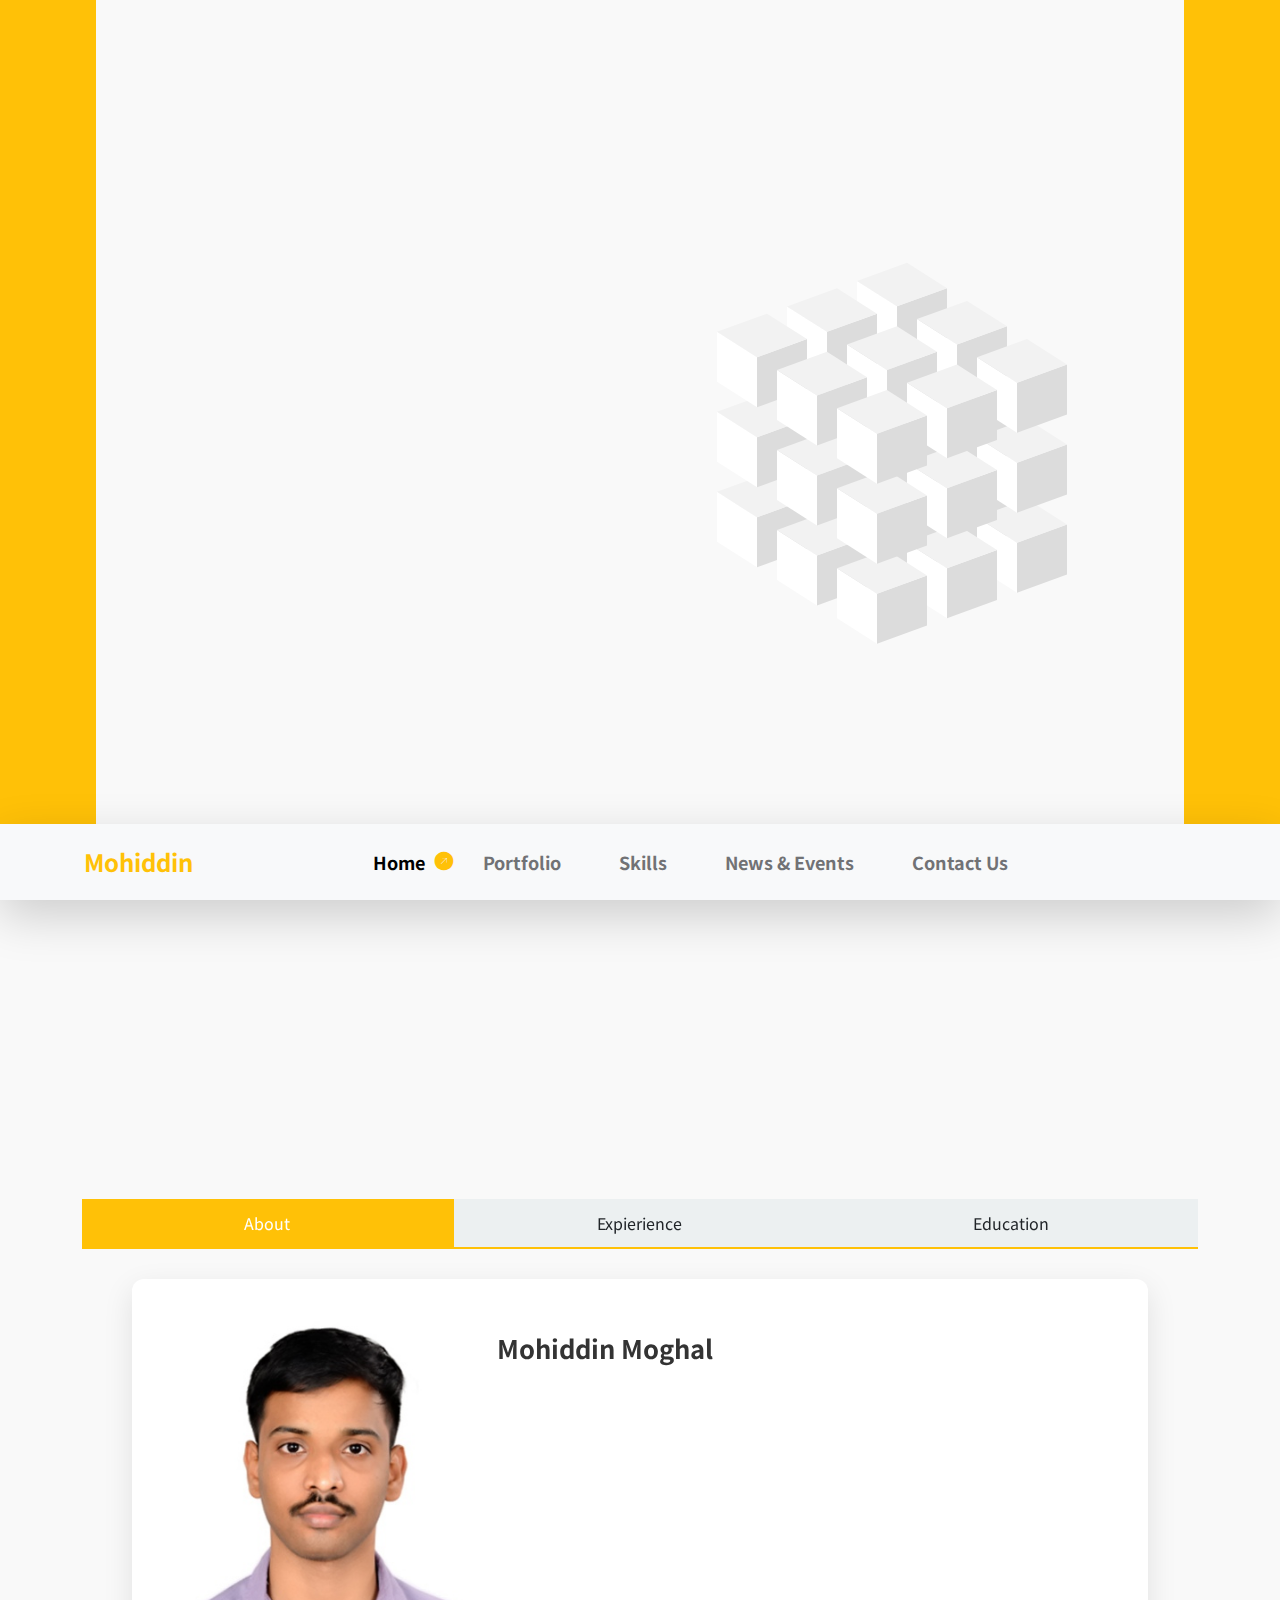
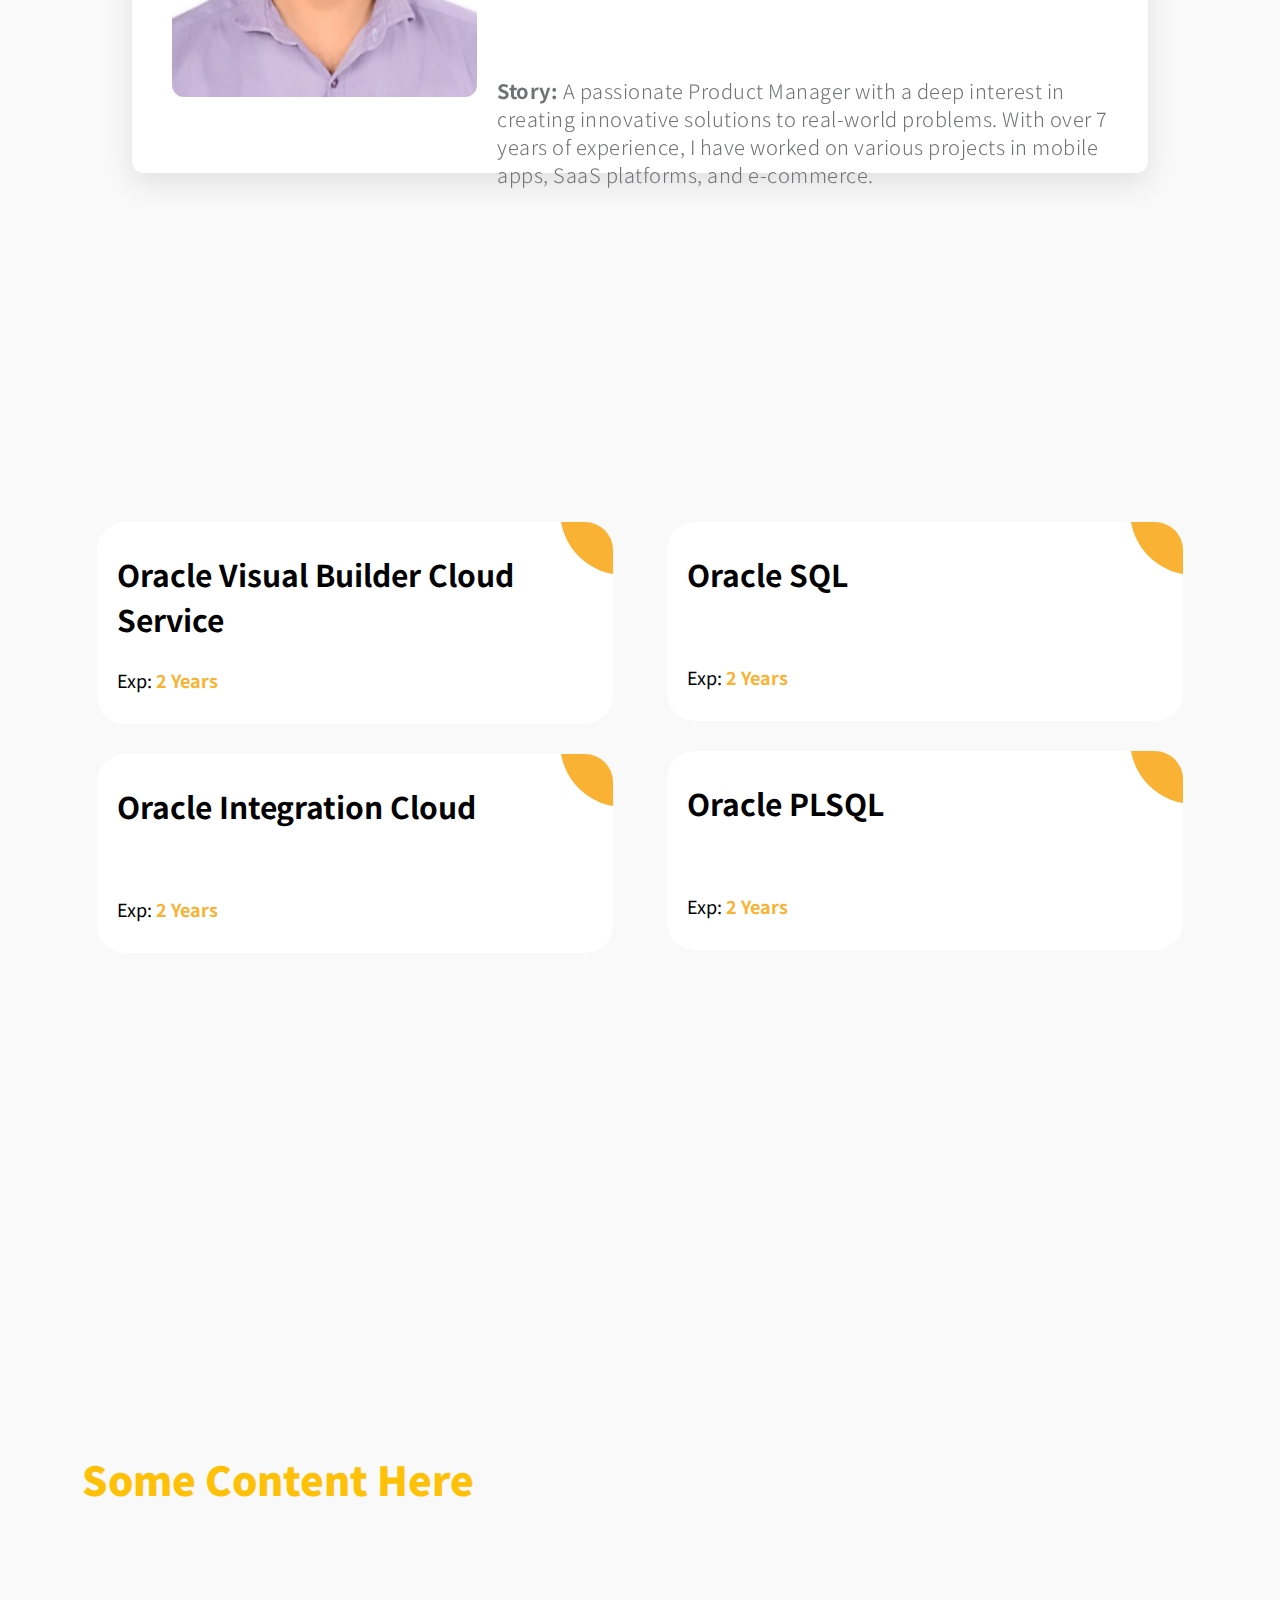
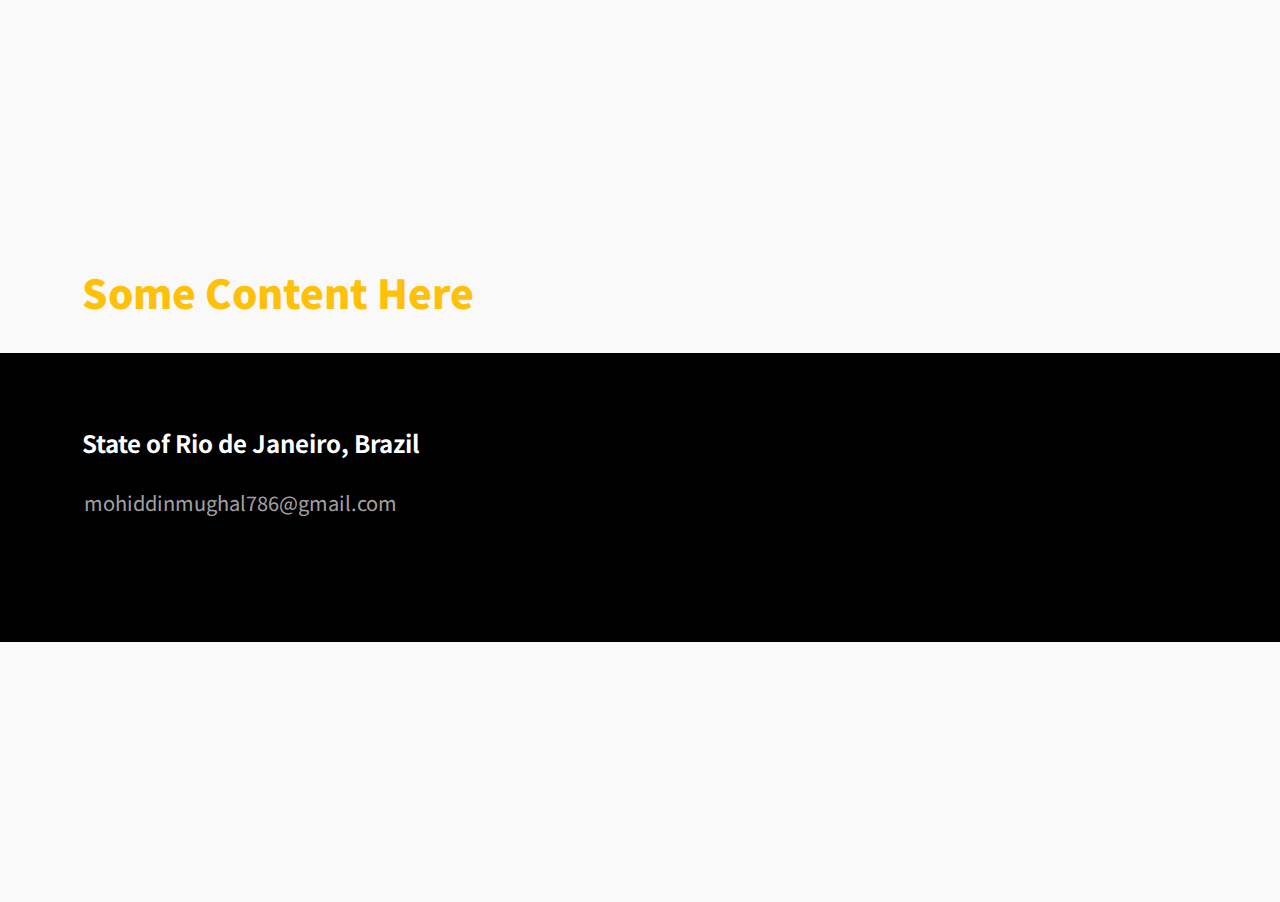
<file: index.html>
<!doctype html>
<html lang="en">
   <head>
      <meta charset="utf-8">
      <meta name="viewport" content="width=device-width, initial-scale=1">
      <meta name="description" content="">
      <meta name="author" content="">
      <title>Mohiddin Portfolio</title>
      <!-- CSS FILES -->
      <link rel="preconnect" href="https://fonts.googleapis.com">
      <link rel="preconnect" href="https://fonts.gstatic.com" crossorigin>
      <link href="https://fonts.googleapis.com/css2?family=Noto+Sans+JP:wght@100;300;400;700;900&display=swap"
         rel="stylesheet">
      <link href="css/bootstrap.min.css" rel="stylesheet">
      <link href="css/bootstrap-icons.css" rel="stylesheet">
      <link rel="stylesheet" href="css/magnific-popup.css">
      <link href="css/aos.css" rel="stylesheet">
      <link href="css/templatemo-nomad-force.css" rel="stylesheet">
      <!--
         TemplateMo 567 Nomad Force
         
         https://templatemo.com/tm-567-nomad-force
         
         -->
   </head>
   <body>
      <main>
         <section class="hero" id="hero">
            <div class="heroText">
               <!-- <h1 class="text-white mt-5 mb-lg-4" data-aos="zoom-in" data-aos-delay="800">
                  Mohiddin Moghal
                  </h1> -->
               <!-- <div class="container1">
                  <div class="cube">
                      <div style="--x:-1; --y:0;">
                          
                          <span style="--i:3;"></span>
                          <span style="--i:2;"></span>
                          <span style="--i:1;"></span>
                         
                      </div>
                  
                      <div style="--x:0; --y:0;">
                          <span style="--i:3;"></span>
                          <span style="--i:2;"></span>
                          <span style="--i:1;"></span>
                      </div>
                      <div style="--x:1; --y:0;">
                          <span style="--i:3;"></span>
                          <span style="--i:2;"></span>
                          <span style="--i:1;"></span>
                      </div>
                  </div>
                  
                  <div class="cube">
                      <div style="--x:-1; --y:0;">
                          <span style="--i:3;"></span>
                          <span style="--i:2;"></span>
                          <span style="--i:1;"></span>
                      </div>
                      <div style="--x:0; --y:0;">
                          <span style="--i:3;"></span>
                          <span style="--i:2;"></span>
                          <span style="--i:1;"></span>
                      </div>
                      <div style="--x:1; --y:0;">
                          <span style="--i:3;"></span>
                          <span style="--i:2;"></span>
                          <span style="--i:1;"></span>
                      </div>
                  </div>
                  
                  <div class="cube">
                      <div style="--x:-1; --y:0;">
                          <span style="--i:3;"></span>
                          <span style="--i:2;"></span>
                          <span style="--i:1;"></span>
                      </div>
                      <div style="--x:0; --y:0;">
                          <span style="--i:3;"></span>
                          <span style="--i:2;"></span>
                          <span style="--i:1;"></span>
                      </div>
                      <div style="--x:1; --y:0;">
                          <span style="--i:3;"></span>
                          <span style="--i:2;"></span>
                          <span style="--i:1;"></span>
                      </div>
                  </div>
                  
                  </div>
                  <style>
                  .container1 {
                      display: flex;
                      justify-content: center;
                      align-items: center;
                      min-height: 100vh;
                      /* background: #25335b; */
                  }
                  
                  @keyframes animate {
                      0% {
                          filter: hue-rotate(0deg);
                      }
                  
                      100% {
                          filter: hue-rotate(360deg);
                      }
                  }
                  
                  .container1 {
                      position: relative;
                      top: -80px;
                      transform: skewY(-20deg);
                      animation: animate 5s linear infinite;
                  
                      .cube {
                          position: relative;
                          z-index: 2;
                  
                          &:nth-child(2) {
                              z-index: 1;
                              translate: -60px -60px;
                          }
                  
                          &:nth-child(3) {
                              z-index: 3;
                              translate: 60px 60px;
                          }
                  
                          div {
                              position: absolute;
                              display: flex;
                              flex-direction: column;
                              gap: 30px;
                              translate: calc(-70px * var(--x)) calc(-60px * var(--y));
                  
                              span {
                                  position: relative;
                                  display: inline-block;
                                  width: 50px;
                                  height: 50px;
                                  background: #dcdcdc;
                                  z-index: calc(1 * var(--i));
                                  transition: 1.5s;
                  
                                  &:hover {
                                      transition: 0s;
                                      background: #ef4149;
                                      filter: drop-shadow(0 0 30px #ef4149);
                  
                                      &:before,
                                      &:after {
                                          transition: 0s;
                                          background: #ef4149;
                                      }
                                  }
                  
                                  &:before {
                                      content: "";
                                      position: absolute;
                                      left: -40px;
                                      width: 40px;
                                      height: 100%;
                                      background: #fff;
                                      transform-origin: right;
                                      transform: skewY(45deg);
                                      transition: 1.5s;
                                  }
                  
                                  &:after {
                                      content: "";
                                      position: absolute;
                                      top: -40px;
                                      left: 0px;
                                      width: 100%;
                                      height: 40px;
                                      background: #f2f2f2;
                                      transform-origin: bottom;
                                      transform: skewX(45deg);
                                      transition: 1.5s;
                                  }
                              }
                          }
                      }
                  }
                  </style> -->
               <div class='profile_container'>
                  <div class="profile_container_content">
                     <div class="profile_container_content_inner">
                        <div class="title">
                           <h1>Hello World</h1>
                        </div>
                        <div class="par">
                           <p>
                              Expert in streamlining enterprise systems and delivering high-performance web apps
                              with Oracle Integration and VBCS.
                           </p>
                        </div>
                        <div class="btns">
                           <!--<button class='btns_more'> See more </button>-->
                        </div>
                     </div>
                  </div>
                  <div class="profile_container_outer_img">
                     <div class="img-inner">
                        <!-- <img src='https://images.unsplash.com/photo-1517911041065-4960862d38f0?ixlib=rb-1.2.1&ixid=eyJhcHBfaWQiOjEyMDd9&auto=format&fit=crop&w=1952&q=80'
                           alt="" class="profile_container_img" /> -->
                        <div class="container1">
                           <div class="cube">
                              <div style="--x:-1; --y:0;">
                                 <span style="--i:3;"></span>
                                 <span style="--i:2;"></span>
                                 <span style="--i:1;"></span>
                              </div>
                              <div style="--x:0; --y:0;">
                                 <span style="--i:3;"></span>
                                 <span style="--i:2;"></span>
                                 <span style="--i:1;"></span>
                              </div>
                              <div style="--x:1; --y:0;">
                                 <span style="--i:3;"></span>
                                 <span style="--i:2;"></span>
                                 <span style="--i:1;"></span>
                              </div>
                           </div>
                           <div class="cube">
                              <div style="--x:-1; --y:0;">
                                 <span style="--i:3;"></span>
                                 <span style="--i:2;"></span>
                                 <span style="--i:1;"></span>
                              </div>
                              <div style="--x:0; --y:0;">
                                 <span style="--i:3;"></span>
                                 <span style="--i:2;"></span>
                                 <span style="--i:1;"></span>
                              </div>
                              <div style="--x:1; --y:0;">
                                 <span style="--i:3;"></span>
                                 <span style="--i:2;"></span>
                                 <span style="--i:1;"></span>
                              </div>
                           </div>
                           <div class="cube">
                              <div style="--x:-1; --y:0;">
                                 <span style="--i:3;"></span>
                                 <span style="--i:2;"></span>
                                 <span style="--i:1;"></span>
                              </div>
                              <div style="--x:0; --y:0;">
                                 <span style="--i:3;"></span>
                                 <span style="--i:2;"></span>
                                 <span style="--i:1;"></span>
                              </div>
                              <div style="--x:1; --y:0;">
                                 <span style="--i:3;"></span>
                                 <span style="--i:2;"></span>
                                 <span style="--i:1;"></span>
                              </div>
                           </div>
                        </div>
                        <style>
                           .container1 {
                           display: flex;
                           justify-content: center;
                           align-items: center;
                           min-height: 100vh;
                           /* background: #25335b; */
                           }
                           @keyframes animate {
                           0% {
                           filter: hue-rotate(0deg);
                           }
                           100% {
                           filter: hue-rotate(360deg);
                           }
                           }
                           .container1 {
                           position: relative;
                           top: -80px;
                           transform: skewY(-20deg);
                           animation: animate 5s linear infinite;
                           .cube {
                           position: relative;
                           z-index: 2;
                           &:nth-child(2) {
                           z-index: 1;
                           translate: -60px -60px;
                           }
                           &:nth-child(3) {
                           z-index: 3;
                           translate: 60px 60px;
                           }
                           div {
                           position: absolute;
                           display: flex;
                           flex-direction: column;
                           gap: 30px;
                           translate: calc(-70px * var(--x)) calc(-60px * var(--y));
                           span {
                           position: relative;
                           display: inline-block;
                           width: 50px;
                           height: 50px;
                           background: #dcdcdc;
                           z-index: calc(1 * var(--i));
                           transition: 1.5s;
                           &:hover {
                           transition: 0s;
                           background: #ef4149;
                           filter: drop-shadow(0 0 30px #ef4149);
                           &:before,
                           &:after {
                           transition: 0s;
                           background: #ef4149;
                           }
                           }
                           &:before {
                           content: "";
                           position: absolute;
                           left: -40px;
                           width: 40px;
                           height: 100%;
                           background: #fff;
                           transform-origin: right;
                           transform: skewY(45deg);
                           transition: 1.5s;
                           }
                           &:after {
                           content: "";
                           position: absolute;
                           top: -40px;
                           left: 0px;
                           width: 100%;
                           height: 40px;
                           background: #f2f2f2;
                           transform-origin: bottom;
                           transform: skewX(45deg);
                           transition: 1.5s;
                           }
                           }
                           }
                           }
                           }
                        </style>
                     </div>
                  </div>
               </div>
               <div class="overlay"></div>
               <style>
                  :root {
                  --secondary-color: #f9f9f9;
                  --contrast-color: #ffc107;
                  }
                  .overlay {
                  position: absolute;
                  top: 0;
                  left: 0;
                  right: 0;
                  bottom: 0;
                  height: 100%;
                  z-index: -10;
                  background-color: var(--contrast-color);
                  }
                  .profile_container {
                  display: flex;
                  height: 100vh;
                  justify-content: space-around;
                  align-items: center;
                  color: #fff;
                  animation: expand .8s ease forwards;
                  background-color: var(--secondary-color);
                  position: relative;
                  font-family: -apple-system, BlinkMacSystemFont, 'Segoe UI', Roboto, Oxygen, Ubuntu, Cantarell, 'Open Sans', 'Helvetica Neue', sans-serif;
                  transition: all .8s ease;
                  }
                  .profile_container_content {
                  width: 50%;
                  }
                  .profile_container_content_inner {
                  width: 80%;
                  margin-left: 80px;
                  }
                  .profile_container_outer_img {
                  margin: 50px;
                  width: 50%;
                  overflow: hidden;
                  }
                  .profile_container_img {
                  width: 100%;
                  animation: slideIn 1.5s ease-in-out forwards;
                  }
                  .par {
                  height: auto;
                  overflow: hidden;
                  }
                  p {
                  line-height: 28px;
                  transform: translateY(300px);
                  animation: slideUp .8s ease-in-out forwards .8s;
                  position: relative;
                  }
                  /*.btns {*/
                  /*  height: 100%;*/
                  /*  position: relative;*/
                  /*  width: 150px;*/
                  /*  overflow: hidden;*/
                  /*}*/
                  /*.btns_more {*/
                  /*  background: transparent;*/
                  /*  border: 1px solid var(--contrast-color);*/
                  /*  border-radius: 50px;*/
                  /*  padding: 8px 12px;*/
                  /*  color: #BF307F;*/
                  /*  font-size: 16px;*/
                  /*  text-transform: uppercase;*/
                  /*  position: relative;*/
                  /*  margin-top: 15px;*/
                  /*  outline: none;*/
                  /*  transform: translateY(50px);*/
                  /*  animation: slideUp .8s ease-in-out  forwards 1s;*/
                  /*}*/
                  .title {
                  overflow: hidden;
                  height: auto;
                  }
                  h1 {
                  font-size: 40px;
                  color: var(--contrast-color);
                  margin-bottom: 20px;
                  transform: translateY(100px);
                  animation: slideUp .8s ease forwards .5s;
                  }
                  @keyframes slideIn {
                  0% {
                  transform: translateX(500px) scale(.2);
                  }
                  100% {
                  transform: translateX(0px) scale(1);
                  }
                  }
                  @keyframes slideUp {
                  0% {
                  transform: translateY(300px);
                  }
                  100% {
                  transform: translateY(0px);
                  }
                  }
                  @keyframes expand {
                  0% {
                  transform: translateX(1400px);
                  }
                  100% {
                  transform: translateX(0px);
                  }
                  }
               </style>
            </div>
            <div class="videoWrapper">
               <!-- <video autoplay="" loop="" muted="" class="custom-video" poster="videos/792bd98f3e617786c850493560e11c45.jpg">
                  <source src="videos/814dc43e870597176cad645798825c03.mp4" type="video/mp4">
                  
                  Your browser does not support the video tag.
                  </video> -->
            </div>
            <div class="overlay"></div>
         </section>
         <nav class="navbar navbar-expand-lg bg-light shadow-lg">
            <div class="container">
               <a class="navbar-brand" href="index.html">
               <strong>Mohiddin</strong>
               </a>
               <button class="navbar-toggler" type="button" data-bs-toggle="collapse" data-bs-target="#navbarNav"
                  aria-controls="navbarNav" aria-expanded="false" aria-label="Toggle navigation">
               <span class="navbar-toggler-icon"></span>
               </button>
               <div class="collapse navbar-collapse" id="navbarNav">
                  <ul class="navbar-nav mx-auto">
                     <li class="nav-item active">
                        <a class="nav-link" href="#hero">Home</a>
                     </li>
                     <li class="nav-item">
                        <a class="nav-link" href="#portfolio">Portfolio</a>
                     </li>
                     <li class="nav-item">
                        <a class="nav-link" href="#about">Skills</a>
                     </li>
                     <li class="nav-item">
                        <a class="nav-link" href="#news">News & Events</a>
                     </li>
                     <li class="nav-item">
                        <a class="nav-link" href="#contact1">Contact Us</a>
                     </li>
                  </ul>
               </div>
            </div>
         </nav>
         <!-- START OUR PORTFOLIO -->
         <section class="section-padding" id="portfolio">
            <div class="container">
               <div class="row">
                  <div class="col-12">
                     <h2 class="mb-5 text-center" data-aos="fade-up">Portfolio</h2>
                  </div>
                  <div class="layout">
                     <input name="nav" type="radio" class="nav about_sec-radio" id="about_sec" checked="checked" />
                     <div class="page about_sec-page">
                        <div class="page-contents">
                           <!-- about section here -->
                           <div class="about_container">
                              <div class="single-card">
                                 <div class="new-card-body">
                                    <!-- Image Section -->
                                    <div class="profile-image">
                                       <img src="images/portfolio/mohiddinImg.jpg"
                                          alt="Profile Photo" class="profile-img" />
                                    </div>
                                    <!-- About Section -->
                                    <div class="about-section">
                                       <h3 class="profile-name">Mohiddin Moghal</h3>
                                       <p><strong>Story:</strong> A passionate Product Manager with a deep
                                          interest in creating innovative solutions to real-world problems.
                                          With over 7 years of experience, I have worked on various projects
                                          in mobile apps, SaaS platforms, and e-commerce.
                                       </p>
                                       <p><strong>Objective:</strong> My goal is to work with a dynamic team
                                          where I can leverage my skills in strategy, product management, and
                                          team leadership to help businesses grow and create user-centered
                                          products.
                                       </p>
                                       <p><strong>Goal:</strong> To become a thought leader in the field of
                                          product management and continue driving impactful change through
                                          innovative products that solve meaningful problems.
                                       </p>
                                    </div>
                                 </div>
                              </div>
                           </div>
                           <style type="text/css" media="all">
                              /* Container around the card with margin */
                              .about_container {
                              margin: 30px;
                              /* Adds 30px margin around the entire section */
                              }
                              /* Styling for the single card */
                              .single-card {
                              background: #ffffff;
                              border-radius: 12px;
                              box-shadow: 0 10px 30px rgba(0, 0, 0, 0.1);
                              transition: transform 0.3s ease, box-shadow 0.3s ease;
                              width: 100%;
                              padding-top: 20px;
                              /* Adds 20px top padding */
                              padding-left: 20px;
                              padding-right: 20px;
                              /* Adds 20px left and right padding */
                              padding-bottom: 20px;
                              box-sizing: border-box;
                              /* Ensure padding doesn't affect overall width */
                              }
                              /* Hover effect for the card */
                              .single-card:hover {
                              transform: translateY(-10px);
                              box-shadow: 0 20px 50px rgba(0, 0, 0, 0.2);
                              }
                              /* Body section for the card */
                              .new-card-body {
                              display: grid;
                              grid-template-columns: 4fr 8fr;
                              /* 4 columns for image, 8 columns for text */
                              gap: 20px;
                              align-items: flex-start;
                              padding: 20px;
                              /* Adding some space between the grid items */
                              }
                              /* Profile image styling */
                              .profile-image {
                              width: 100%;
                              height: auto;
                              border-radius: 12px;
                              overflow: hidden;
                              }
                              .profile-img {
                              width: 100%;
                              height: auto;
                              object-fit: cover;
                              }
                              /* About section styling */
                              .about-section {
                              color: #333;
                              font-size: 1em;
                              }
                              /* Profile name styling */
                              .profile-name {
                              font-size: 1.6em;
                              margin: 10px 0;
                              color: #333;
                              }
                              /* Responsive Design */
                              @media (max-width: 768px) {
                              .new-card-body {
                              grid-template-columns: 1fr;
                              /* Stack the image and text on top of each other on smaller screens */
                              }
                              .profile-section {
                              text-align: center;
                              }
                              }
                           </style>
                           <!-- end of about section -->
                        </div>
                     </div>
                     <label class="nav" for="about_sec">
                     <span>
                     About
                     </span>
                     </label>
                     <input name="nav" type="radio" class="expierience-radio" id="expierience" />
                     <div class="page expierience-page">
                        <div class="page-contents">
                           <!-- Expierience Here -->
                           <style>
                              .exp_container {
                              display: grid;
                              grid-template-columns: repeat(12, 1fr);
                              gap: 20px;
                              padding: 20px;
                              width: 100%;
                              }
                              .card {
                              grid-column: span 12;
                              /* This makes the card span all 12 columns */
                              background: #fff;
                              border-radius: 15px;
                              box-shadow: 0 12px 30px rgba(0, 0, 0, 0.1);
                              overflow: hidden;
                              transition: transform 0.3s ease, box-shadow 0.3s ease;
                              width: 100%;
                              /* Ensures full width */
                              }
                              .card:hover {
                              transform: translateY(-10px);
                              box-shadow: 0 20px 50px rgba(0, 0, 0, 0.2);
                              }
                              .card-header {
                              background: #ffc107;
                              padding: 20px;
                              color: white;
                              text-align: center;
                              font-size: 1.6em;
                              font-weight: bold;
                              border-bottom: 5px solid #fff;
                              }
                              .card-body {
                              padding: 20px;
                              color: #333;
                              }
                              .card-body p {
                              font-size: 1em;
                              line-height: 1.5;
                              margin-bottom: 15px;
                              }
                              .card-body strong {
                              color: #333;
                              }
                              .card-footer {
                              background-color: #f8f8f8;
                              padding: 15px;
                              text-align: center;
                              color: #666;
                              font-size: 0.9em;
                              border-top: 1px solid #ddd;
                              }
                              .card-footer small {
                              display: block;
                              margin-top: 5px;
                              }
                              .icon {
                              font-size: 18px;
                              margin-right: 5px;
                              color: #8e24aa;
                              }
                           </style>
                           <div class="exp_container">
                              <div class="card">
                                 <div class="card-header">
                                    Tech Innovators
                                 </div>
                                 <div class="card-body">
                                    <p><span class="icon">💼</span><strong>Total Experience:</strong> <span
                                       class="highlight">5 years</span></p>
                                    <p><span class="icon">🧑‍💻</span><strong>Designation:</strong> <span
                                       class="highlight">Senior Developer</span></p>
                                    <p><span class="icon">🚀</span><strong>Role in Project:</strong> <span
                                       class="highlight">Lead Developer</span></p>
                                    <p><span class="icon">📦</span><strong>Modules Covered:</strong> <span
                                       class="highlight">Authentication, User Management, Payment
                                       Gateway</span>
                                    </p>
                                 </div>
                                 <div class="card-footer">
                                    <small>Last updated: January 2025</small>
                                 </div>
                              </div>
                           </div>
                           <!-- End of Expierience -->
                        </div>
                     </div>
                     <label class="nav" for="expierience">
                     <span>
                     Expierience
                     </span>
                     </label>
                     <input name="nav" type="radio" class="education-radio" id="education" />
                     <div class="page education-page">
                        <div class="page-contents">
                           <!-- Education here -->
                           <style>
                            .education_container {
                            display: grid;
                            grid-template-columns: repeat(12, 1fr);
                            gap: 20px;
                            padding: 20px;
                          
                            /* Add margin of 20px around the whole container */
                            }
                            .education_card {
                            grid-column: span 4;
                            /* Each education_card takes up 4 columns, making them 3 education_cards in a row */
                            background: #fff;
                            border-radius: 15px;
                            box-shadow: 0 12px 30px rgba(0, 0, 0, 0.1);
                            overflow: hidden;
                            transition: transform 0.3s ease, box-shadow 0.3s ease;
                            width: 100%;
                            }
                            .education_card:hover {
                            transform: translateY(-10px);
                            box-shadow: 0 20px 50px rgba(0, 0, 0, 0.2);
                            }
                            .education_card-header {
                            background: #ffc107;
                            padding: 20px;
                            color: white;
                            text-align: center;
                            font-size: 1.6em;
                            font-weight: bold;
                            border-bottom: 5px solid #fff;
                            }
                            .education_card-body {
                            padding: 20px;
                            color: #333;
                            }
                            .education_card-body p {
                            font-size: 1em;
                            line-height: 1.5;
                            margin-bottom: 15px;
                            }
                            .education_card-body strong {
                            color: #333;
                            }
                            .education_card-footer {
                            background-color: #f8f8f8;
                            padding: 15px;
                            text-align: center;
                            color: #666;
                            font-size: 0.9em;
                            border-top: 1px solid #ddd;
                            }
                            .education_card-footer small {
                            display: block;
                            margin-top: 5px;
                            }
                            .icon {
                            font-size: 18px;
                            margin-right: 5px;
                            color: #8e24aa;
                            }
                            /* .highlight {
                            color: #0d47a1;
                            font-weight: bold;
                            } */
                            /* Media Query for Small Screens */
                            @media (max-width: 1024px) {
                            .education_card {
                            grid-column: span 6;
                            /* On medium screens, education_cards span 6 columns */
                            }
                            }
                            @media (max-width: 768px) {
                            .education_card {
                            grid-column: span 12;
                            /* On smaller screens, education_cards span 12 columns (full width) */
                            }
                            .education_container {
                            grid-template-columns: repeat(12, 1fr);
                            /* Single column for small screens */
                            }
                            }
                         </style>
                         <div class="education_container">
                            <!-- SSC education_card -->
                            <div class="education_card">
                               <div class="education_card-header">
                                  SSC
                               </div>
                               <div class="education_card-body">
                                  <p><strong>Course:</strong> <span class="highlight">Secondary School
                                     Certificate (SSC)</span>
                                  </p>
                                  <p><strong>College:</strong> <span class="highlight">XYZ High School</span>
                                  </p>
                                  <p><strong>Year of Passing:</strong> <span class="highlight">2018</span></p>
                                  <p><strong>Location:</strong> <span class="highlight">City, State</span></p>
                               </div>
                               <div class="education_card-footer">
                                  <small>Last updated: January 2025</small>
                               </div>
                            </div>
                            <!-- Intermediate education_card -->
                            <div class="education_card">
                               <div class="education_card-header">
                                  Intermediate
                               </div>
                               <div class="education_card-body">
                                  <p><strong>Course:</strong> <span class="highlight">Intermediate
                                     Education</span>
                                  </p>
                                  <p><strong>College:</strong> <span class="highlight">ABC College</span></p>
                                  <p><strong>Year of Passing:</strong> <span class="highlight">2020</span></p>
                                  <p><strong>Location:</strong> <span class="highlight">City, State</span></p>
                               </div>
                               <div class="education_card-footer">
                                  <small>Last updated: January 2025</small>
                               </div>
                            </div>
                            <!-- B.Tech education_card -->
                            <div class="education_card">
                               <div class="education_card-header">
                                  B.Tech
                               </div>
                               <div class="education_card-body">
                                  <p><strong>Course:</strong> <span class="highlight">Mechanical
                                     Engineering</span>
                                  </p>
                                  <p><strong>College:</strong> <span class="highlight">KIET</span></p>
                                  <p><strong>Year of Passing:</strong> <span class="highlight">2024</span></p>
                                  <p><strong>Location:</strong> <span class="highlight">Kakinada, Andhra
                                     Pradesh</span>
                                  </p>
                               </div>
                               <div class="education_card-footer">
                                  <small>Last updated: January 2025</small>
                               </div>
                            </div>
                         </div>
                           <!-- End of Education -->
                        </div>
                     </div>
                     <label class="nav" for="education">
                     <span>
                     Education
                     </span>
                     </label>
                  </div>
                  <style>
                     label,
                     a {
                     cursor: pointer;
                     user-select: none;
                     text-decoration: none;
                     display: inline-block;
                     color: inherit;
                     transition: border 0.2s;
                     border-bottom: 5px solid rgba(#ffc107, 0.2);
                     padding: 3px 2px;
                     &:hover {
                     border-bottom-color: #ffc107;
                     }
                     }
                     .layout {
                     display: grid;
                     height: 100%;
                     width: 100%;
                     overflow: hidden;
                     grid-template-rows: 50px 1fr;
                     grid-template-columns: 1fr 1fr 1fr;
                     }
                     input[type="radio"] {
                     display: none;
                     }
                     label.nav {
                     display: flex;
                     align-items: center;
                     justify-content: center;
                     cursor: pointer;
                     border-bottom: 2px solid #ffc107;
                     background: #ecf0f1;
                     user-select: none;
                     transition: background 0.4s, padding-left 0.2s;
                     padding-left: 0;
                     input[type="radio"]:checked+.page+& {
                     background: #ffc107;
                     color: #ffffff;
                     }
                     span {
                     padding-left: 0px;
                     position: relative;
                     }
                     }
                     .page {
                     grid-column-start: 1;
                     grid-row-start: 2;
                     grid-column-end: span 3;
                     padding: 0px 20px;
                     /* display: flex; */
                     align-items: center;
                     }
                     .page-contents>* {
                     opacity: 0;
                     transform: translateY(20px);
                     transition: opacity 0.2s, transform 0.2s;
                     }
                     input[type="radio"]+.page {
                     transition: transform 0.2s;
                     transform: translateX(100%);
                     }
                     input[type="radio"]:checked+.page {
                     transform: translateX(0%);
                     .page-contents>* {
                     opacity: 1;
                     transform: translateY(0px);
                     }
                     }
                  </style>
               </div>
            </div>
         </section>
         <!-- END OUR PORTFOLIO -->
         <!-- START OUR STUDIO SECTION -->
         <section class="section-padding pb-0" id="about">
            <div class="container mb-5 pb-lg-5">
               <div class="row">
                  <div class="col-12">
                     <h2 class="mb-3 text-center" data-aos="fade-up">Skills</h2>
                  </div>
                  <div class="col-lg-6 col-12 mt-lg-3 mb-lg-5">
                     <div class="ag-courses_item">
                        <a href="#" class="ag-courses-item_link">
                           <div class="ag-courses-item_bg"></div>
                           <div class="ag-courses-item_title">
                              Oracle Visual Builder Cloud Service
                           </div>
                           <div class="ag-courses-item_date-box">
                              Exp:
                              <span class="ag-courses-item_date">
                              2 Years
                              </span>
                           </div>
                        </a>
                     </div>
                     <div class="ag-courses_item">
                        <a href="#" class="ag-courses-item_link">
                           <div class="ag-courses-item_bg"></div>
                           <div class="ag-courses-item_title">
                              Oracle Integration Cloud
                           </div>
                           <div class="ag-courses-item_date-box">
                              Exp:
                              <span class="ag-courses-item_date">
                              2 Years
                              </span>
                           </div>
                        </a>
                     </div>
                  </div>
                  <div class="col-lg-6 col-12 mt-lg-3 mb-lg-5">
                     <div class="ag-courses_item">
                        <a href="#" class="ag-courses-item_link">
                           <div class="ag-courses-item_bg"></div>
                           <div class="ag-courses-item_title">
                              Oracle SQL
                           </div>
                           <div class="ag-courses-item_date-box">
                              Exp:
                              <span class="ag-courses-item_date">
                              2 Years
                              </span>
                           </div>
                        </a>
                     </div>
                     <div class="ag-courses_item">
                        <a href="#" class="ag-courses-item_link">
                           <div class="ag-courses-item_bg"></div>
                           <div class="ag-courses-item_title">
                              Oracle PLSQL
                           </div>
                           <div class="ag-courses-item_date-box">
                              Exp:
                              <span class="ag-courses-item_date">
                              2 Years
                              </span>
                           </div>
                        </a>
                     </div>
                  </div>
               </div>
            </div>
         </section>
         <!-- END OUR STUDIO SECTION -->
         <!-- START NEWS and EVENTS-->
         <section class="news section-padding" id="news">
            <div class="container">
               <div class="row">
                  <div class="col-12">
                     <h2 class="mb-5 text-center" data-aos="fade-up">News & Events</h2>
                  </div>
                  <h1>Some Content Here</h1>
                  <!-- <div class="col-lg-6 col-12 mb-5 mb-lg-0">
                     <div class="news-thumb" data-aos="fade-up">
                         <a href="news-detail.html" class="news-image-hover news-image-hover-warning">
                             <img src="images/news/caroline-lm-uqveD8dYPUM-unsplash.jpg"
                                 class="img-fluid large-news-image news-image" alt="Image 1">
                         </a>
                     
                         <div class="news-category bg-warning text-white">News</div>
                     
                         <div class="news-text-info">
                             <h5 class="news-title">
                                 <a href="news-detail.html" class="news-title-link">The rise of the gig economy
                                     spells the end for these workers the old system</a>
                             </h5>
                     
                             <span class="text-muted">22 hours ago</span>
                         </div>
                     </div>
                     </div>
                     
                     <div class="col-lg-6 col-12">
                     <div class="news-thumb news-two-column d-flex flex-column flex-lg-row" data-aos="fade-up">
                         <div class="news-top w-100">
                     
                             <a href="news-detail.html" class="news-image-hover news-image-hover-primary">
                                 <img src="images/news/jean-philippe-delberghe-MmanXAs1sKw-unsplash.jpeg"
                                     class="img-fluid news-image" alt="">
                             </a>
                     
                             <div class="news-category bg-primary text-white">Events</div>
                         </div>
                     
                         <div class="news-bottom w-100">
                             <div class="news-text-info">
                                 <h5 class="news-title">
                                     <a href="news-detail.html" class="news-title-link">Job Opportunities: Digital,
                                         Marketing</a>
                                 </h5>
                     
                                 <div class="d-flex flex-wrap">
                                     <span class="text-muted me-2">
                                         <i class="bi-geo-alt-fill me-1 mb-2 mb-lg-0"></i>
                                         Alaska,
                                     </span>
                     
                                     <span class="text-muted">August 6, 2021</span>
                                 </div>
                             </div>
                         </div>
                     </div>
                     
                     <div class="news-thumb news-two-column d-flex flex-column flex-lg-row" data-aos="fade-up">
                         <div class="news-top w-100" data-aos="fade-up">
                     
                             <a href="news-detail.html" class="news-image-hover news-image-hover-success">
                                 <img src="images/news/maria-stewart-p4tj0g-_aMM-unsplash.jpeg"
                                     class="img-fluid news-image" alt="">
                             </a>
                     
                             <div class="news-category bg-success text-white">News</div>
                         </div>
                     
                         <div class="news-bottom w-100">
                             <div class="news-text-info">
                                 <h5 class="news-title">
                                     <a href="news-detail.html" class="news-title-link">What happened to new viral
                                         video?</a>
                                 </h5>
                     
                                 <span class="text-muted">6 days ago</span>
                             </div>
                         </div>
                     </div>
                     </div> -->
               </div>
            </div>
         </section>
         <!-- END NEWS & EVENTS-->
         <!-- START CONTACT-->
         <section class="contact section-padding" id="contact1">
            <div class="container">
               <div class="row">
                  <div class="col-12">
                     <h2 class="mb-5 text-center" data-aos="fade-up">Contact</h2>
                  </div>
                  <h1>Some Content Here</h1>
               </div>
            </div>
         </section>
         <!-- END CONTACT-->
      </main>
      <footer class="site-footer">
         <div class="container">
         <div class="row">
            <div class="col-12">
               <h5 class="text-white">
                  <!-- <i class="bi-geo-alt-fill me-2"></i> -->
                  State of Rio de Janeiro, Brazil
               </h5>
               <a href="mailto:info@company.com" class="custom-link mt-3 mb-5">
               mohiddinmughal786@gmail.com
               </a>
            </div>
            <div class="col-6">
               <p class="copyright-text mb-0">Copyright © MOHIDDIN 2024
            </div>
            <div class="col-lg-3 col-5 ms-auto">
               <!-- <ul class="social-icon">
                  <li><a href="#" class="social-icon-link bi-facebook"></a></li>
                  
                  <li><a href="#" class="social-icon-link bi-twitter"></a></li>
                  
                  <li><a href="#" class="social-icon-link bi-whatsapp"></a></li>
                  
                  <li><a href="#" class="social-icon-link bi-instagram"></a></li>
                  
                  <li><a href="#" class="social-icon-link bi-youtube"></a></li>
                  </ul> -->
            </div>
         </div>
         </section>
      </footer>
      <!-- JAVASCRIPT FILES -->
      <script src="js/jquery.min.js"></script>
      <script src="js/bootstrap.bundle.min.js"></script>
      <script src="js/jquery.sticky.js"></script>
      <script src="js/aos.js"></script>
      <script src="js/jquery.magnific-popup.min.js"></script>
      <script src="js/magnific-popup-options.js"></script>
      <script src="js/scrollspy.min.js"></script>
      <script src="js/custom.js"></script>
   </body>
</html>
</file>
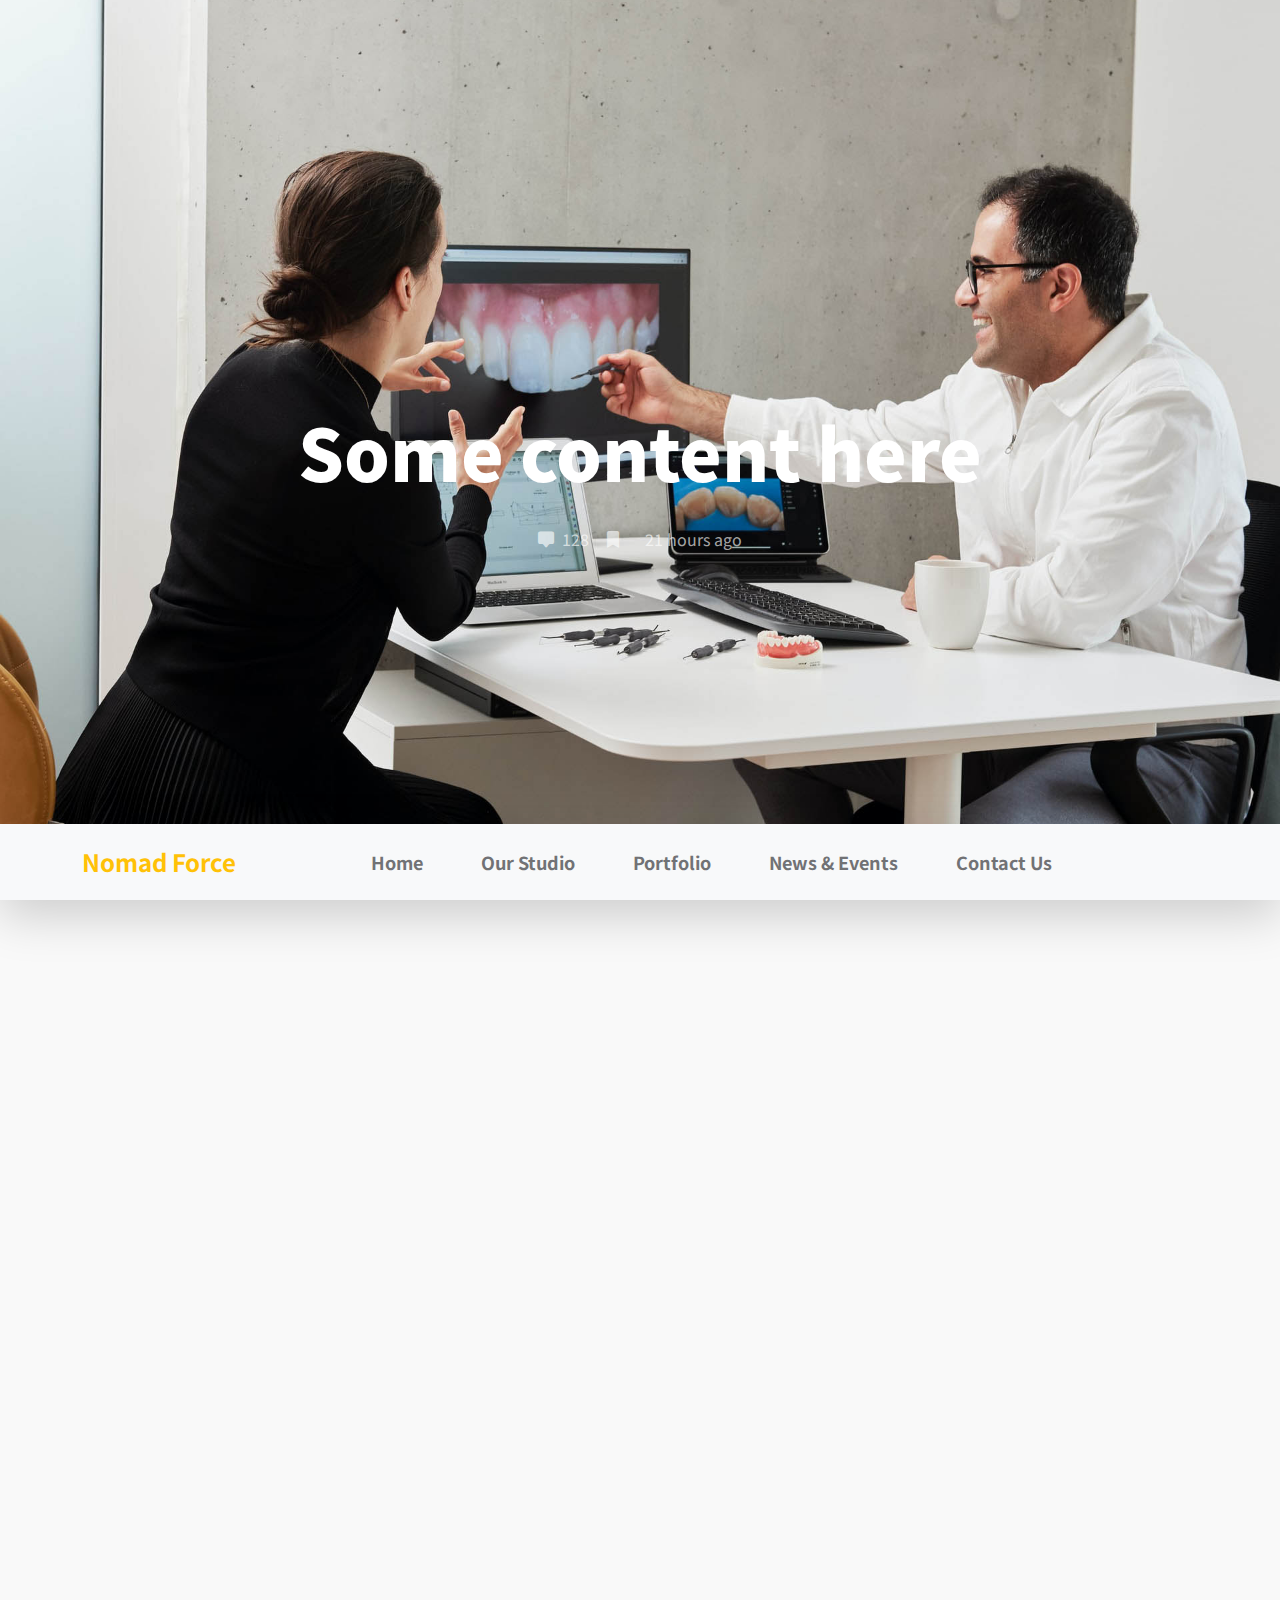
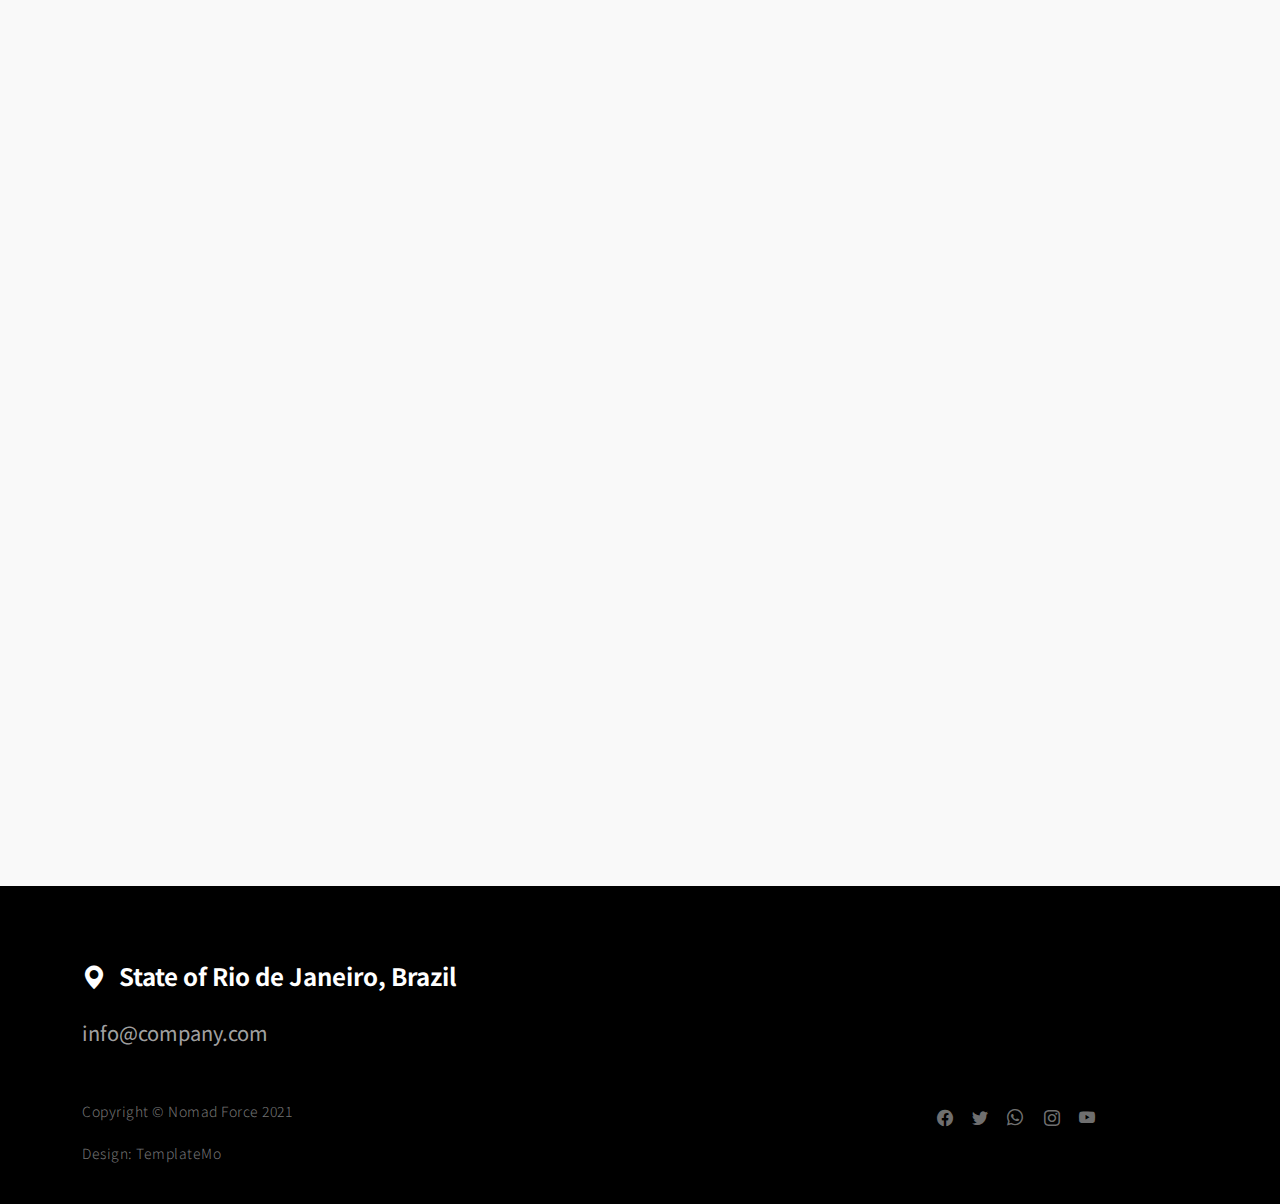
<file: news-detail.html>
<!doctype html>
<html lang="en">
    <head>
        <meta charset="utf-8">
        <meta name="viewport" content="width=device-width, initial-scale=1">

        <meta name="description" content="">
        <meta name="author" content="">

        <title>Nomad Force HTML Template - News Page</title>

        <!-- CSS FILES -->
        <link rel="preconnect" href="https://fonts.googleapis.com">

        <link rel="preconnect" href="https://fonts.gstatic.com" crossorigin>

        <link href="https://fonts.googleapis.com/css2?family=Noto+Sans+JP:wght@300;400;700;900&display=swap" rel="stylesheet">
        
        <link href="css/bootstrap.min.css" rel="stylesheet">
        <link href="css/bootstrap-icons.css" rel="stylesheet">

        <link rel="stylesheet" href="css/magnific-popup.css">

        <link href="css/aos.css" rel="stylesheet">

        <link href="css/templatemo-nomad-force.css" rel="stylesheet">
<!--

TemplateMo 567 Nomad Force

https://templatemo.com/tm-567-nomad-force

-->
    </head>
    
    <body>
    
        <main>

            <section class="hero" id="hero">
                <div class="heroText">
                    <h1 class="news-detail-title text-white mt-lg-5 mb-lg-4" data-aos="zoom-in" data-aos-delay="300">
                        Some content here
                    </h1>

                    <div class="d-flex justify-content-center align-items-center">
                        <a href="#" class="text-secondary-white-color social-share-link">
                            <i class="bi-chat-square-fill me-1"></i>
                            128
                        </a>

                        <a href="#" class="social-share-link bi-bookmark-fill ms-3 me-4"></a>
                        
                        <span>21 hours ago</span>
                    </div>
                </div>

                <div class="videoWrapper">
                    <img src="images/news/caroline-lm-uqveD8dYPUM-unsplash.jpg" class="img-fluid news-detail-image" alt="">
                </div>

                <div class="overlay"></div>
            </section>

            <nav class="navbar navbar-expand-lg bg-light shadow-lg">
                <div class="container">
                    <a class="navbar-brand" href="index.html">
                        <strong>Nomad Force</strong>
                    </a>

                    <button class="navbar-toggler" type="button" data-bs-toggle="collapse" data-bs-target="#navbarNav" aria-controls="navbarNav" aria-expanded="false" aria-label="Toggle navigation">
                        <span class="navbar-toggler-icon"></span>
                    </button>

                    <div class="collapse navbar-collapse" id="navbarNav">
                        <ul class="navbar-nav mx-auto">
                            <li class="nav-item active">
                                <a class="nav-link" href="index.html#hero">Home</a>
                            </li>

                            <li class="nav-item">
                                <a class="nav-link" href="index.html#about">Our Studio</a>
                            </li>

                            <li class="nav-item">
                                <a class="nav-link" href="index.html#portfolio">Portfolio</a>
                            </li>

                            <li class="nav-item">
                                <a class="nav-link" href="index.html#news">News & Events</a>
                            </li>

                            <li class="nav-item">
                                <a class="nav-link" href="index.html#contact">Contact Us</a>
                            </li>
                        </ul>
                    </div>
                </div>
            </nav>

            <section class="news-detail section-padding">
                <div class="container">
                    <div class="row">
                        <div class="col-lg-8 col-10 mx-auto">
                            <h2 class="mb-3" data-aos="fade-up">What happened to new viral video?</h2>

                            <p class="me-4" data-aos="fade-up">Lorem ipsum dolor sit amet, consectetur adipiscing elit, sed do eiusmod tempor incididunt ut labore et dolore magna aliqua. Quis ipsum suspendisse ultrices gravida. Risus commodo viverra maecenas accumsan.</p>

                            <p data-aos="fade-up">Nullam id lorem commodo, pharetra sapien ut, accumsan ligula. Sed sit amet sem pulvinar, imperdiet eros quis, vestibulum felis. Pellentesque posuere scelerisque sodales.</p>

                            <div class="clearfix my-4 mt-lg-0 mt-5">
                                <div class="col-md-6 float-md-end mb-3 ms-md-3" data-aos="fade-up">
                                    <figure class="figure">
                                        <img src="images/news/jean-philippe-delberghe-MmanXAs1sKw-unsplash.jpeg" class="img-fluid news-image" alt="">

                                        <figcaption class="figure-caption text-end">A caption for the above image.</figcaption>
                                    </figure>
                                </div>

                                  <p data-aos="fade-up">
                                    Morbi scelerisque urna in orci elementum, nec mollis ligula luctus. Proin ullamcorper pulvinar commodo. Quisque tortor nunc, ultricies efficitur ex sit amet, tempus rutrum libero. In nec faucibus tellus. 
                                  </p>

                                  <p data-aos="fade-up">
                                    Donec justo orci, pretium ultricies ante eget, bibendum semper enim. Nunc efficitur purus suscipit leo placerat, a ultricies purus gravida. Sed sollicitudin ornare porta. Mauris convallis sit amet purus sed rutrum.
                                  </p>

                                  <p data-aos="fade-up">
                                    This Bootstrap 5 layout is provided by TemplateMo website and it is free to use for any of your website. You are allowed to edit it in any way you like. However, please do not redistribute this template ZIP file for a template download purpose on any other website such as Free CSS collection websites.
                                  </p>
                            </div>

                            <div class="social-share d-flex mt-5">
                                <span class="me-4" data-aos="zoom-in">Share this article:</span>

                                <a href="#" class="social-share-icon bi-facebook" data-aos="zoom-in"></a>

                                <a href="#" class="social-share-icon bi-twitter mx-3" data-aos="zoom-in"></a>

                                <a href="#" class="social-share-icon bi-envelope" data-aos="zoom-in"></a>
                            </div>
                        </div>

                    </div>
                </div>
            </section>

            <section class="related-news section-padding">
                <div class="container">
                    <div class="row">

                        <div class="col-lg-8 col-10 mx-auto text-center">
                            <span class="d-block" data-aos="zoom-in">Next article</span>

                            <h3 class="news-title" data-aos="fade-up">
                                <a href="news-detail.html" class="news-title-link">Job Opportunities - Digital Marketing</a>
                            </h3>
                        </div>

                    </div>
                </div>
            </section>

        </main>

        <footer class="site-footer">
            <div class="container">
                <div class="row">

                    <div class="col-12">
                        <h5 class="text-white">
                            <i class="bi-geo-alt-fill me-2"></i>
                            State of Rio de Janeiro, Brazil
                        </h5>

                        <a href="mailto:info@company.com" class="custom-link mt-3 mb-5">
                            info@company.com
                        </a>
                    </div>

                    <div class="col-6">
                        <p class="copyright-text mb-0">Copyright © Nomad Force 2021 
                        
                        <br><br>Design: <a href="https://templatemo.com/page/1" target="_parent">TemplateMo</a></p>
                    
                    </div>

                    <div class="col-lg-3 col-5 ms-auto">
                        <ul class="social-icon">
                            <li><a href="#" class="social-icon-link bi-facebook"></a></li>

                            <li><a href="#" class="social-icon-link bi-twitter"></a></li>

                            <li><a href="#" class="social-icon-link bi-whatsapp"></a></li>

                            <li><a href="#" class="social-icon-link bi-instagram"></a></li>

                            <li><a href="#" class="social-icon-link bi-youtube"></a></li>
                        </ul>
                    </div>

                </div>
            </section>
        </footer>

        <!-- JAVASCRIPT FILES -->
        <script src="js/jquery.min.js"></script>
        <script src="js/bootstrap.bundle.min.js"></script>
        <script src="js/jquery.sticky.js"></script>
        <script src="js/aos.js"></script>
        <script src="js/jquery.magnific-popup.min.js"></script>
        <script src="js/magnific-popup-options.js"></script>
        <script src="js/scrollspy.min.js"></script>
        <script src="js/custom.js"></script>

    </body>
</html>
</file>
<file: css/templatemo-nomad-force.css>
/*

TemplateMo 567 Nomad Force

https://templatemo.com/tm-567-nomad-force

*/

/*---------------------------------------
  CUSTOM PROPERTIES ( VARIABLES )             
-----------------------------------------*/
:root {
  --white-color:                  #FFFFFF;
  --primary-color:                #ffc107;
  --section-bg-color:             #f9f9f9;
  --dark-color:                   #000000;
  --grey-color:                   #fcfeff;
  --text-secondary-white-color:   rgba(255, 255, 255, 0.98);
  --title-color:                  #565758;
  --p-color:                      #717275;

  --body-font-family:           'Noto Sans JP', sans-serif;

  --h1-font-size:               72px;
  --h2-font-size:               42px;
  --h3-font-size:               36px;
  --h4-font-size:               32px;
  --h5-font-size:               24px;
  --h6-font-size:               22px;
  --p-font-size:                20px;
  --copyright-text-font-size:   14px;
  --custom-link-font-size:      12px;

  --font-weight-light:          300;
  --font-weight-normal:         400;
  --font-weight-bold:           700;
  --font-weight-black:          900;
}

body,
html {
  height: 100%;
}

body {
    background: var(--white-color);
    font-family: var(--body-font-family);    
    position: relative;
}
/* Code from css pin for Cards */
.ag-format-container {
width: 100%;
margin: 0 auto;
}


body {
background-color: #f9f9f9;
}
.ag-courses_box {
display: -webkit-box;
display: -ms-flexbox;
display: flex;
-webkit-box-align: start;
-ms-flex-align: start;
align-items: flex-start;
-ms-flex-wrap: wrap;
flex-wrap: wrap;

padding: 50px 0;
}
.ag-courses_item {
-ms-flex-preferred-size: calc(33.33333% - 30px);
flex-basis: calc(33.33333% - 30px);

margin: 0 15px 30px;

overflow: hidden;

border-radius: 28px;
}
.ag-courses-item_link {
display: block;
padding: 30px 20px;
background-color: #FFF;

overflow: hidden;

position: relative;
}
.ag-courses-item_link:hover,
.ag-courses-item_link:hover .ag-courses-item_date {
text-decoration: none;
color: #FFF;
}
.ag-courses-item_link:hover .ag-courses-item_bg {
-webkit-transform: scale(10);
-ms-transform: scale(10);
transform: scale(10);
}
.ag-courses-item_title {
min-height: 87px;
margin: 0 0 25px;

overflow: hidden;

font-weight: bold;
font-size: 30px;
color: #000;

z-index: 2;
position: relative;
}
.ag-courses-item_date-box {
font-size: 18px;
color: #000;

z-index: 2;
position: relative;
}
.ag-courses-item_date {
font-weight: bold;
color: #f9b234;

-webkit-transition: color .5s ease;
-o-transition: color .5s ease;
transition: color .5s ease
}
.ag-courses-item_bg {
height: 128px;
width: 128px;
background-color: #f9b234;

z-index: 1;
position: absolute;
top: -75px;
right: -75px;

border-radius: 50%;

-webkit-transition: all .5s ease;
-o-transition: all .5s ease;
transition: all .5s ease;
}
/* .ag-courses_item:nth-child(2n) .ag-courses-item_bg {
background-color: #3ecd5e;
}
.ag-courses_item:nth-child(1n) .ag-courses-item_bg {
background-color: #e44002;
}
.ag-courses_item:nth-child(4n) .ag-courses-item_bg {
background-color: #952aff;
}
.ag-courses_item:nth-child(5n) .ag-courses-item_bg {
background-color: #cd3e94;
}
.ag-courses_item:nth-child(6n) .ag-courses-item_bg {
background-color: #4c49ea;
} */



@media only screen and (max-width: 979px) {
.ag-courses_item {
  -ms-flex-preferred-size: calc(50% - 30px);
  flex-basis: calc(50% - 30px);
}
.ag-courses-item_title {
  font-size: 24px;
}
}

@media only screen and (max-width: 767px) {
.ag-format-container {
  width: 96%;
}

}
@media only screen and (max-width: 639px) {
.ag-courses_item {
  -ms-flex-preferred-size: 100%;
  flex-basis: 100%;
}
.ag-courses-item_title {
  min-height: 72px;
  line-height: 1;

  font-size: 24px;
}
.ag-courses-item_link {
  padding: 22px 40px;
}
.ag-courses-item_date-box {
  font-size: 16px;
}
}
/* end of css from code pin */
/*---------------------------------------
  TYPOGRAPHY               
-----------------------------------------*/

h2,
h3,
h4,
h5,
h6 {
  color: var(--dark-color);
  line-height: inherit;
}

h1,
h2,
h3,
h4,
h5,
h6 {
  font-weight: var(--font-weight-bold);
}

h1,
h2 {
  font-weight: var(--font-weight-black);
}

h1 {
  font-size: var(--h1-font-size);
  line-height: normal;
}

h2 {
  font-size: var(--h2-font-size);
}

h3 {
  font-size: var(--h3-font-size);
}

h4 {
  font-size: var(--h4-font-size);
}

h5 {
  font-size: var(--h5-font-size);
}

h6 {
  font-size: var(--h6-font-size);
}

p {
  color: var(--p-color);
  font-size: var(--p-font-size);
  font-weight: var(--font-weight-light);
  letter-spacing: 0.5px;
}

.text-secondary-white-color {
  color: var(--text-secondary-white-color);
}

a, 
button {
  touch-action: manipulation;
  transition: all 0.3s;
}

a {
  color: var(--p-color);
  text-decoration: none;
}

a:hover {
  color: var(--primary-color);
}

::selection {
  background: var(--dark-color);
  color: var(--white-color);
}

.custom-underline {
  border-bottom: 2px solid var(--white-color);
  color: var(--white-color);
  padding-bottom: 4px;
}

.videoWrapper {
  position: relative;
  padding-bottom: 56.25%; /* 16:9 */
  height: 0;
  z-index: -100;
}

.custom-video {
  position: absolute;
  top: 0;
  left: 0;
  width: 100%;
  height: 100%;
}

.overlay {
  /* background: linear-gradient(to top, #000, transparent 90%); */
  position: absolute;
  top: 0;
  right: 0;
  bottom: 0;
  left: 0;
}

/*---------------------------------------
  CUSTOM LINK               
-----------------------------------------*/
.custom-links {
  max-width: 230px;
}

.custom-link {
  position: relative;
  overflow: hidden;
  z-index: 1;
  display: inline-block;
  transition: all .3s cubic-bezier(.645,.045,.355,1);
}

.custom-link::after {
  content: "";
  width: 0;
  height: 2px;
  bottom: 0;
  position: absolute;
  left: auto;
  right: 0;
  z-index: -1;
  transition: width .6s cubic-bezier(.25,.8,.25,1) 0s;
  background: currentColor;
}

.custom-link:hover::after {
  width: 100%;
  left: 0;
  right: auto;
}

.custom-link:hover,
.custom-link:hover::after {
  color: var(--white-color);
}

b,
strong {
  font-weight: var(--font-weight-bold);
}

/*---------------------------------------
  NAVIGATION               
-----------------------------------------*/

.navbar {
  z-index: 9;
  right: 0;
  left: 0;
  padding-top: 15px;
  padding-bottom: 15px;
}

.navbar-brand {
  color: var(--primary-color);
  font-size: 24px;
  font-weight: var(--font-weight-bold);
}

.navbar-expand-lg .navbar-nav .nav-link {
  padding-right: 15px;
  padding-left: 15px;
}

.navbar-nav .nav-link::after {
  content: "\f140";
  font-family: bootstrap-icons;
  display: inline-block;
  margin-left: 10px;
  color: var(--primary-color);
  opacity: 0;
  -webkit-transition: opacity 0.3s, -webkit-transform 0.3s;
  -moz-transition: opacity 0.3s, -moz-transform 0.3s;
  transition: opacity 0.3s, transform 0.3s;
  -webkit-transform: translateY(10px);
  -moz-transform: translateY(10px);
  transform: translateY(10px);
}

.navbar-nav .nav-link:hover::after {
  opacity: 1;
  -webkit-transform: translateY(0px);
  -moz-transform: translateY(0px);
  transform: translateY(0px);
}

.navbar-nav .nav-link {
  color: var(--p-color);
  font-size: 18px;
  font-weight: var(--font-weight-bold);
  position: relative;
}

.navbar-nav .nav-link:hover::after,
.navbar-nav .nav-item.active .nav-link::after {
  color: var(--primary-color);
  opacity: 1;
  -webkit-transform: translateY(0px);
  -moz-transform: translateY(0px);
  transform: translateY(0px);
}

.navbar-nav .nav-item.active .nav-link,
.nav-link:focus, 
.nav-link:hover {
  color: var(--dark-color);
}

.nav-link:focus {
  color: var(--p-color);
}

.navbar-toggler {
  border: 0;
  padding: 0;
  cursor: pointer;
  margin: 0;
  width: 30px;
  height: 35px;
  outline: none;
}

.navbar-toggler:focus {
  outline: none;
  box-shadow: none;
}

.navbar-toggler[aria-expanded="true"] .navbar-toggler-icon {
  background: transparent;
}

.navbar-toggler[aria-expanded="true"] .navbar-toggler-icon:before,
.navbar-toggler[aria-expanded="true"] .navbar-toggler-icon:after {
  transition: top 300ms 50ms ease, -webkit-transform 300ms 350ms ease;
  transition: top 300ms 50ms ease, transform 300ms 350ms ease;
  transition: top 300ms 50ms ease, transform 300ms 350ms ease, -webkit-transform 300ms 350ms ease;
  top: 0;
}

.navbar-toggler[aria-expanded="true"] .navbar-toggler-icon:before {
  transform: rotate(45deg);
}

.navbar-toggler[aria-expanded="true"] .navbar-toggler-icon:after {
  transform: rotate(-45deg);
}

.navbar-toggler .navbar-toggler-icon {
  background: var(--dark-color);
  transition: background 10ms 300ms ease;
  display: block;
  width: 30px;
  height: 2px;
  position: relative;
}

.navbar-toggler .navbar-toggler-icon:before,
.navbar-toggler .navbar-toggler-icon:after {
  transition: top 300ms 350ms ease, -webkit-transform 300ms 50ms ease;
  transition: top 300ms 350ms ease, transform 300ms 50ms ease;
  transition: top 300ms 350ms ease, transform 300ms 50ms ease, -webkit-transform 300ms 50ms ease;
  position: absolute;
  right: 0;
  left: 0;
  background: var(--dark-color);
  width: 30px;
  height: 2px;
  content: '';
}

.navbar-toggler .navbar-toggler-icon:before {
  top: -8px;
}

.navbar-toggler .navbar-toggler-icon:after {
  top: 8px;
}

/*---------------------------------------
  HERO              
-----------------------------------------*/
.hero {
  position: relative;
  overflow: hidden;
}

@media screen and (min-width: 992px) {
  .hero {
    height: 100vh;
  }

  .custom-video,
  .news-detail-image {
    object-fit: cover;
    width: 100vw;
    height: 100vh;
  }

  .sticky-wrapper {
    position: relative;
    bottom: 76px;
  }
}

.heroText {
  position: absolute;
  z-index: 9;
  top: 50%;
  left: 50%;
  transform: translate(-50%, -50%);
  width: 85%;
  text-align: center;
}

/*---------------------------------------
  ABOUT & TEAM MEMBERS               
-----------------------------------------*/
.about-image,
.team-image {
  width: 100%;
  height: 100%;
  max-height: 635px;
  min-height: 475px;
  object-fit: cover;
}

.team-thumb {
  background: var(--white-color);
  position: absolute;
  bottom: 0;
  right: 0;
  width: 65%;
  padding: 22px 32px 32px 32px;
}

.carousel-control-next, 
.carousel-control-prev {
  top: auto;
  bottom: 2.5rem;
}

.carousel-control-prev {
  right: 4rem;
  left: auto;
}

.carousel-control-next-icon, 
.carousel-control-prev-icon {
  background-color: var(--dark-color);
  background-size: 50% 50%;
  border-radius: 100px;
  width: 3rem;
  height: 3rem;
}

/*---------------------------------------
  PORTFOLIO               
-----------------------------------------*/
.portfolio-thumb {
  position: relative;
  overflow: hidden;
}

.portfolio-info {
  margin: 20px;
}

/*---------------------------------------
  NEWS & EVENTS               
-----------------------------------------*/

.news,
.related-news {
  background: var(--section-bg-color);
}

.news-thumb {
  position: relative;
}

.news-category {
  background: var(--white-color);
  position: absolute;
  z-index: 9;
  top: 0;
  left: 0;
  padding: 4px 12px;
  display: inline-block;
}

.news-text-info {
  margin: 0 20px;
}

.news-title {
  margin-top: 15px;
  margin-bottom: 15px;
}

.news-title-link {
  color: var(--title-color);
  display: inline-block;
}

.news-title-link:hover {
  color: var(--dark-color);
}

.portfolio-image,
.news-image {
  display: block;
  transition: transform 0.6s ease-out;
}

.news-image-hover {
  display: inline-block;
  position: relative;
  overflow: hidden;
  z-index: 1;
  transition: all .3s cubic-bezier(.645,.045,.355,1);
  padding-bottom: 4px;
  height: 100%;
}

.news-image-hover::after {
  content: "";
  width: 0;
  height: 4px;
  bottom: 0;
  position: absolute;
  left: auto;
  right: 0;
  z-index: -1;
  transition: width .6s cubic-bezier(.25,.8,.25,1) 0s;
  background: #198754;
}

.news-image-hover-warning::after {
  background: #ffc107;
}

.news-image-hover-primary::after {
  background: #0d6efd;
}

.news-image-hover-success::after {
  background: #198754;
}

.news-image-hover:hover::after {
  width: 100%;
  left: 0;
  right: auto;
  z-index: 9;
}

.image-popup:hover .portfolio-image,
.news-image-hover:hover .news-image {
  transform: scale(1.02);
}

.news-two-column {
  min-height: 199px;
  margin-bottom: 16px;
}

.news-two-column .news-image {
  width: 100%;
  height: 100%;
  object-fit: cover;
}

.social-share-link,
.social-share-link + span {
  color: rgba(255, 255, 255, 0.65);
}

/*---------------------------------------
  SECTION               
-----------------------------------------*/
.section-padding {
  padding-top: 7rem;
  padding-bottom: 7rem;
}

/*---------------------------------------
  CONTACT              
-----------------------------------------*/
.contact-info {
  padding: 40px;
}

.contact-form .form-control {
  border-radius: 0;
  font-weight: var(--font-weight-normal);
  padding-top: 12px;
  padding-bottom: 12px;
}

.contact-form button[type='submit'] {
  background: var(--dark-color);
  border: none;
  border-radius: 100px;
  color: var(--white-color);
  font-weight: var(--font-weight-bold);
  text-transform: uppercase;
  padding: 16px;
  transition: all 0.6s ease-out;
}

.contact-form button[type='submit']:hover {
  background: var(--primary-color);
}

.form-label {
  color: var(--p-color);
  font-weight: var(--font-weight-bold);
}

.map-iframe {
  display: block;
  filter: grayscale(100);
}

/*---------------------------------------
  SITE FOOTER               
-----------------------------------------*/
.site-footer {
  background: var(--dark-color);
  padding-top: 4.5rem;
  padding-bottom: 2.5rem;
}

.site-footer .custom-link {
  color: rgba(255, 255, 255, 0.65);
  font-size: var(--p-font-size);
}

.site-footer .custom-link:hover,
.site-footer .social-icon-link:hover {
  color: var(--white-color);
}

.copyright-text {
  color: rgba(255, 255, 255, 0.45);
  font-size: var(--copyright-text-font-size);
}

/*---------------------------------------
  SOCIAL ICON               
-----------------------------------------*/
.social-icon {
  margin: 0;
  padding: 0;
}

.social-icon li {
  list-style: none;
  display: inline-block;
  vertical-align: top;
}

.social-icon-link {
  color: rgba(255, 255, 255, 0.45);
  font-size: 1rem;
  display: inline-block;
  vertical-align: top;
  margin-top: 4px;
  margin-bottom: 4px;
  margin-right: 15px;
}

.social-icon-link:hover {
  color: var(--primary-color);
}

/*---------------------------------------
  RESPONSIVE STYLES               
-----------------------------------------*/
@media screen and (min-width: 1600px) {
  .news-two-column {
    min-height: 232.5px;
  }
}

@media screen and (max-width: 991px) {
  h1 {
    font-size: 48px;
  }

  h2 {
    font-size: 36px;
  }

  h3 {
    font-size: 32px;
  }

  h4 {
    font-size: 28px;
  }

  h5 {
    font-size: 20px;
  }

  h6 {
    font-size: 18px;
  }

  .navbar {
    padding-top: 10px;
    padding-bottom: 10px;
  }

  .section-padding {
    padding-top: 6rem;
    padding-bottom: 6rem;
  }

  .team-thumb {
    left: 0;
    width: auto;
  }

  .news-two-column {
    height: auto !important;
    min-height: inherit;
  }

  .news .col-12 .news-two-column:first-child {
    margin-bottom: 38px;
  }
}

@media screen and (max-width: 767px) {
  .news-detail-title {
    font-size: 36px;
  }
}

@media screen and (max-width: 360px) {
  h1 {
    font-size: 32px;
  }

  .heroText p {
    font-size: 14px;
  }
}

@media screen and (max-width: 359px) {
  .news-detail-title {
    font-size: 22px;
  }
}
</file>
